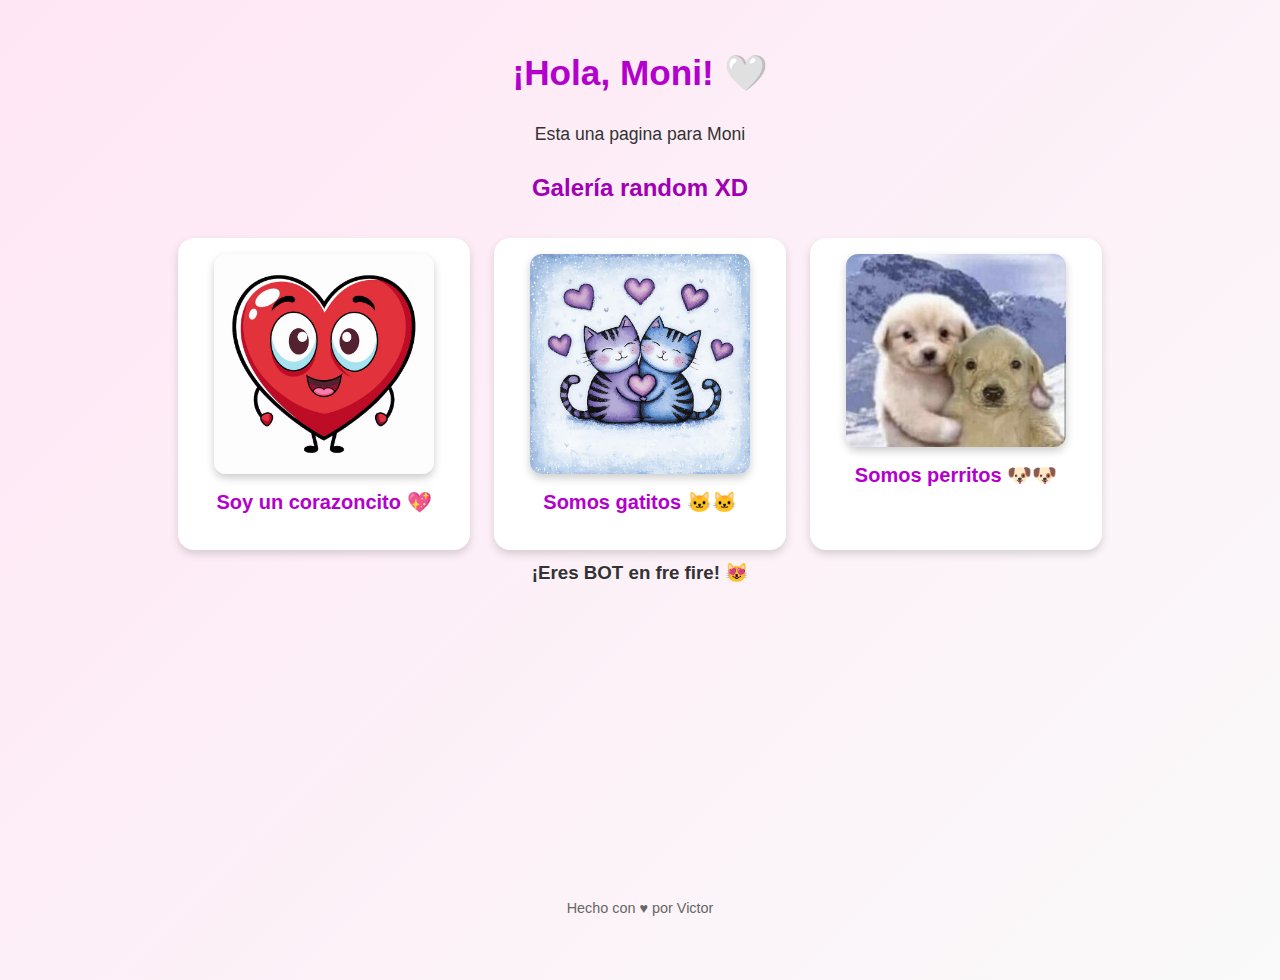
<file: index.html>
<!DOCTYPE html>
<html lang="es">
<head>
    <meta charset="UTF-8">
    <title>Para Moni </title>
    <!-- Hoja de estilos principal (tipografía y efectos de imagen) -->
    <link rel="stylesheet" href="static/style.css">
    <!-- Estilos extra para darle un look más amoroso y sencillo -->
    <style>
        /* Fondo en degradado suave */
        body {
            display: flex;
            flex-direction: column;
            align-items: center;
            min-height: 100vh;
            margin: 0;
            background: linear-gradient(135deg, #ffe6f5 0%, #fafafa 100%);
            font-family: "Arial", sans-serif;
            color: #333;
        }

        /* Encabezados centrados y color principal */
        h1, h2, h3 {
            text-align: center;
            margin: 12px 8px;
        }
        h1 {
            color: #b400cc;
            font-size: 2.2rem;
        }
        h2 {
            color: #a000b3;
        }

        /* Galería en modo flex */
        .galeria {
            display: flex;
            flex-wrap: wrap;
            justify-content: center;
            gap: 24px;
            margin-top: 24px;
        }

        /* Tarjeta indivual de imagen + mensaje */
        .bloque {
            background: #ffffff;
            padding: 16px;
            border-radius: 16px;
            box-shadow: 0 4px 8px rgba(0, 0, 0, 0.15);
            transition: transform 0.3s ease, box-shadow 0.3s ease;
            text-align: center;
            width: 260px;
        }
        .bloque:hover {
            transform: translateY(-6px);
            box-shadow: 0 12px 20px rgba(0, 0, 0, 0.25);
        }
        .bloque img {
            width: 220px;
            border-radius: 12px;
        }
        .bloque p {
            margin-top: 12px;
            font-size: 20px;
            font-weight: bold;
            color: #b400cc;
        }

        /* Footer sencillo */
        .footer {
            margin-top: auto;
            padding: 24px 0;
            font-size: 0.9rem;
            color: #666;
        }
    </style>
</head>
<body>
    <h1>¡Hola, Moni! 🤍</h1>
    <p style="font-size: 1.1rem; text-align:center; max-width: 600px;">Esta una pagina para Moni</p>

    <h2>Galería  random XD</h2>

    <div class="galeria">
        <!-- 1. Corazoncito -->
        <div class="bloque">
            <img src="static/logo.png" alt="Corazoncito">
            <p>Soy un corazoncito 💖</p>
        </div>

        <!-- 2. Gatitos -->
        <div class="bloque">
            <img src="static/gatitos.png" alt="Gatitos">
            <p>Somos gatitos 🐱🐱</p>
        </div>

        <!-- 3. Perritos -->
        <div class="bloque">
            <img src="static/perritos.png" alt="Perritos">

            <p>Somos perritos 🐶🐶</p>
        </div>
    </div>

    <h3>¡Eres BOT en fre fire! 😻</h3>

    <div class="footer">Hecho con &hearts; por Victor</div>
</body>
</html>
</file>
<file: static/style.css>
body {
    background-color: #f4f4f4;
    font-family: Arial, sans-serif;
    padding: 40px;
    color: #333;
}

h1 {
    color: #b400cc;
}

p {
    font-size: 18px;
}
.galeria img {
    width: 200px;
    border-radius: 10px;
    box-shadow: 0px 4px 8px rgba(0, 0, 0, 0.2);
    transition: transform 0.3s ease, box-shadow 0.3s ease;
    cursor: pointer;
}

.galeria img:hover {
    transform: scale(1.05);
    box-shadow: 0px 8px 16px rgba(0, 0, 0, 0.3);
}
</file>
